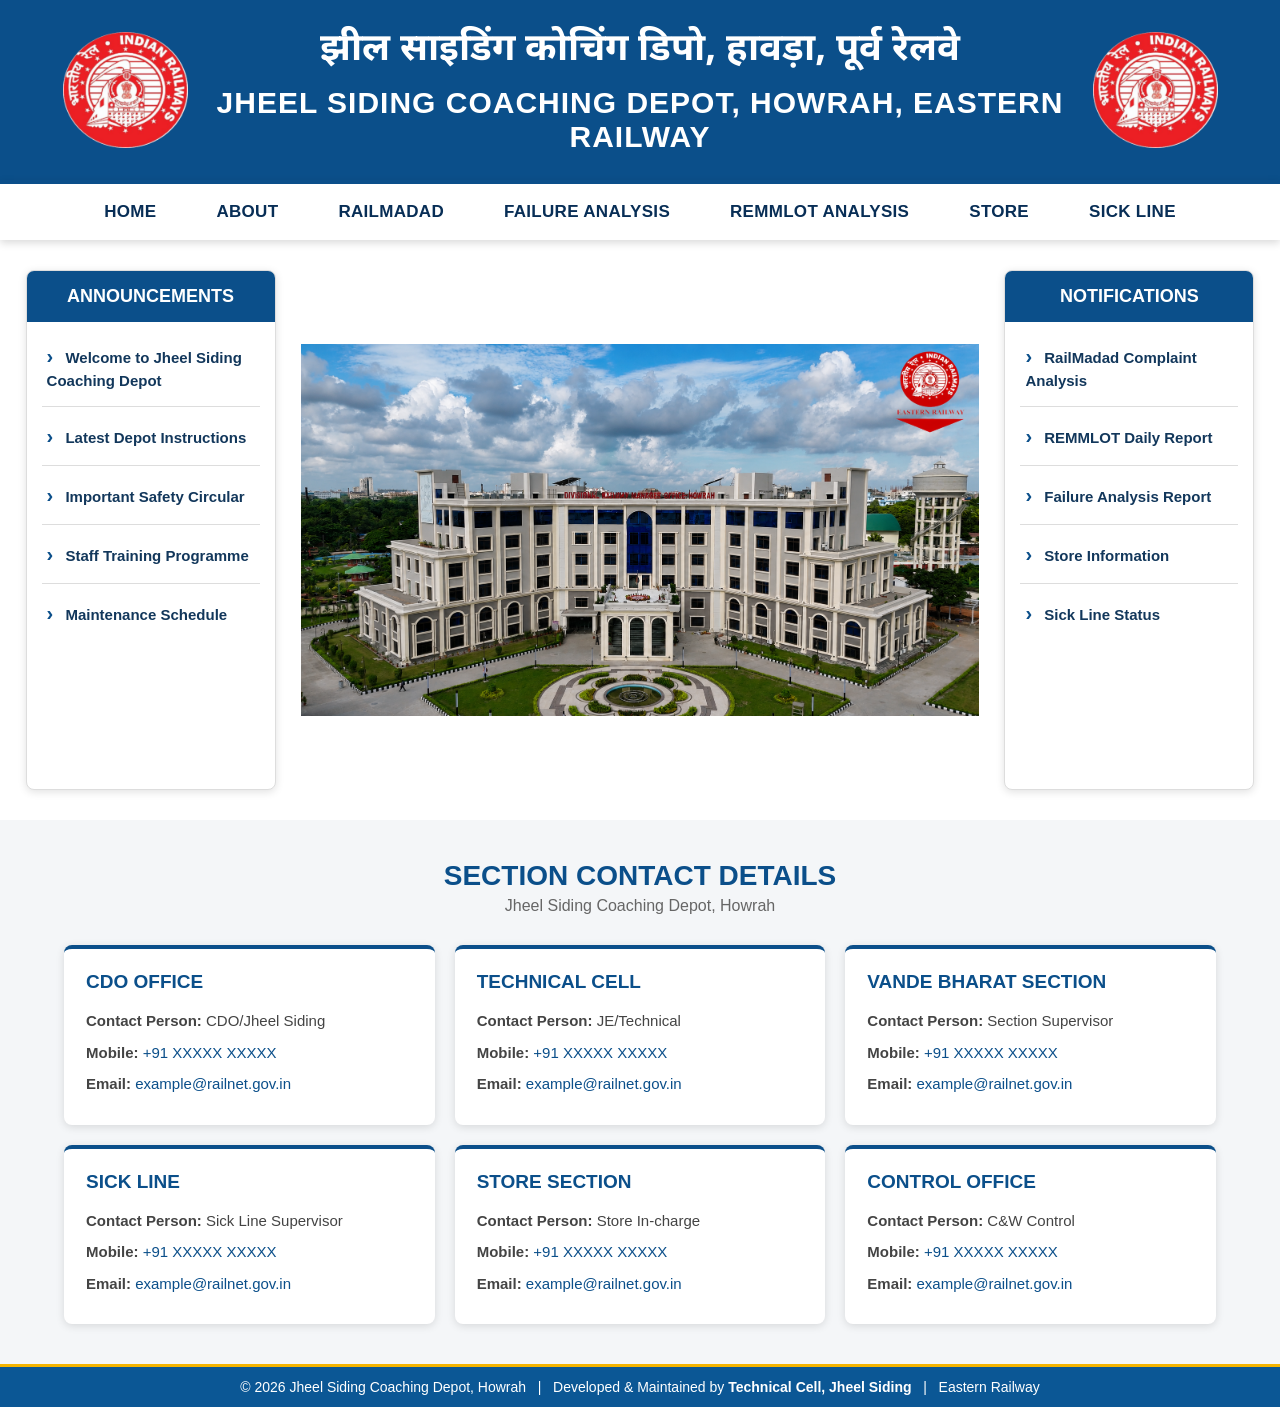
<file: index.html>
<!DOCTYPE html>                 <!-- Document Type -->

<html lang="en">                <!-- Document Language -->

<head>                          <!-- Information about the website -->

    <meta charset="UTF-8">      <!-- Character & Language support -->

    <!-- Webpage width = user device -->
    <meta name="viewport" content="width=device-width, initial-scale=1.0">

    <!-- Browser tab title -->
    <title>Jheel Siding Coaching Depot, Howrah</title>

    <!-- Hindi Font: Noto Sans Devanagari -->
    <link href="https://fonts.googleapis.com/css2?family=Noto+Sans+Devanagari:wght@700&display=swap" 
          rel="stylesheet"> 
 
    <!-- CSS File --> 
    <link rel="stylesheet" href="style.css"> 
 
</head> 
 

<body> 

    <header class="main-header"> 
 
    <!-- Left Logo --> 
<div class="logo-box"> 
 
    <img src="./images/logo.png" 
         alt="Indian Railways Logo" 
         class="header-logo"> 
 
</div> 
 
    <!-- Centre Heading --> 
    <div class="header-title"> 
 
        <h1 class="hindi-heading"> 
            झील साइडिंग कोचिंग डिपो, हावड़ा, पूर्व रेलवे 
        </h1> 
 
        <h1 class="english-heading"> 
            JHEEL SIDING COACHING DEPOT, HOWRAH, EASTERN RAILWAY 
        </h1> 
 
    </div> 
 
   <!-- Right Logo --> 
<div class="logo-box"> 
 
    <img src="./images/logo.png" 
         alt="Eastern Railway Logo" 
         class="header-logo"> 
 
</div> 
 
</header> 

<!-- =========================
     NAVIGATION MENU
     ========================= -->

<nav class="navbar">

    <ul class="nav-menu">

        <li>
            <a href="index.html">HOME</a>
        </li>

        <li>
            <a href="about.html">ABOUT</a>
        </li>

        <li>
            <a href="railmadad.html">RAILMADAD</a>
        </li>

        <li>
            <a href="failure.html">FAILURE ANALYSIS</a>
        </li>

        <li>
            <a href="remmlot.html">REMMLOT ANALYSIS</a>
        </li>

        <li>
            <a href="store.html">STORE</a>
        </li>

        <li>
            <a href="sickline.html">SICK LINE</a>
        </li>

    </ul>

</nav>


<!-- =====================================
     MAIN CONTENT AREA
     ===================================== -->

<section class="main-content">


    <!-- ===============================
         LEFT SIDE - ANNOUNCEMENTS
         =============================== -->

    <aside class="side-panel announcement-panel">

        <h2 class="panel-title">
            ANNOUNCEMENTS
        </h2>

        <div class="panel-content">

            <a href="#">
                Welcome to Jheel Siding Coaching Depot
            </a>

            <a href="#">
                Latest Depot Instructions
            </a>

            <a href="#">
                Important Safety Circular
            </a>

            <a href="#">
                Staff Training Programme
            </a>

            <a href="#">
                Maintenance Schedule
            </a>

        </div>

    </aside>


    <!-- ===============================
         CENTRE - IMAGE SLIDER
         =============================== -->

    <section class="slider">

        <div class="slides">

            <img src="./images/DRM_Building.png"
                 class="slide active"
                 alt="DRM Building">

            <img src="./images/Jheel_Siding.png"
                 class="slide"
                 alt="Jheel Siding">

            <img src="./images/VB_INSPECTION_SHED.png"
                 class="slide"
                 alt="Vande Bharat Inspection Shed">

        </div>


        <!-- Previous Button -->

        <button class="prev" type="button">
            &#10094;
        </button>


        <!-- Next Button -->

        <button class="next" type="button">
            &#10095;
        </button>


        <!-- Slider Dots -->

        <div class="slider-dots">

            <span class="dot active-dot"></span>

            <span class="dot"></span>

            <span class="dot"></span>

        </div>

    </section>


    <!-- ===============================
         RIGHT SIDE - NOTIFICATIONS
         =============================== -->

    <aside class="side-panel notification-panel">

        <h2 class="panel-title">
            NOTIFICATIONS
        </h2>

        <div class="panel-content">

            <a href="#">
                RailMadad Complaint Analysis
            </a>

            <a href="#">
                REMMLOT Daily Report
            </a>

            <a href="#">
                Failure Analysis Report
            </a>

            <a href="#">
                Store Information
            </a>

            <a href="#">
                Sick Line Status
            </a>

        </div>

    </aside>


</section>
 
<script src="script.js"></script> 

<!-- =====================================
     SECTION CONTACT DETAILS
     ===================================== -->

<section class="contact-section">

    <h2 class="contact-main-title">
        SECTION CONTACT DETAILS
    </h2>

    <p class="contact-subtitle">
        Jheel Siding Coaching Depot, Howrah
    </p>


    <div class="contact-container">


        <!-- CDO OFFICE -->

        <div class="contact-card">

            <h3>CDO OFFICE</h3>

            <p>
                <strong>Contact Person:</strong> CDO/Jheel Siding
            </p>

            <p>
                <strong>Mobile:</strong>
                <a href="tel:+919XXXXXXXXX">
                    +91 XXXXX XXXXX
                </a>
            </p>

            <p>
                <strong>Email:</strong>
                <a href="mailto:example@railnet.gov.in">
                    example@railnet.gov.in
                </a>
            </p>

        </div>


        <!-- TECHNICAL CELL -->

        <div class="contact-card">

            <h3>TECHNICAL CELL</h3>

            <p>
                <strong>Contact Person:</strong> JE/Technical
            </p>

            <p>
                <strong>Mobile:</strong>
                <a href="tel:+919XXXXXXXXX">
                    +91 XXXXX XXXXX
                </a>
            </p>

            <p>
                <strong>Email:</strong>
                <a href="mailto:example@railnet.gov.in">
                    example@railnet.gov.in
                </a>
            </p>

        </div>


        <!-- VANDE BHARAT -->

        <div class="contact-card">

            <h3>VANDE BHARAT SECTION</h3>

            <p>
                <strong>Contact Person:</strong> Section Supervisor
            </p>

            <p>
                <strong>Mobile:</strong>
                <a href="tel:+919XXXXXXXXX">
                    +91 XXXXX XXXXX
                </a>
            </p>

            <p>
                <strong>Email:</strong>
                <a href="mailto:example@railnet.gov.in">
                    example@railnet.gov.in
                </a>
            </p>

        </div>


        <!-- SICK LINE -->

        <div class="contact-card">

            <h3>SICK LINE</h3>

            <p>
                <strong>Contact Person:</strong> Sick Line Supervisor
            </p>

            <p>
                <strong>Mobile:</strong>
                <a href="tel:+919XXXXXXXXX">
                    +91 XXXXX XXXXX
                </a>
            </p>

            <p>
                <strong>Email:</strong>
                <a href="mailto:example@railnet.gov.in">
                    example@railnet.gov.in
                </a>
            </p>

        </div>


        <!-- STORE -->

        <div class="contact-card">

            <h3>STORE SECTION</h3>

            <p>
                <strong>Contact Person:</strong> Store In-charge
            </p>

            <p>
                <strong>Mobile:</strong>
                <a href="tel:+919XXXXXXXXX">
                    +91 XXXXX XXXXX
                </a>
            </p>

            <p>
                <strong>Email:</strong>
                <a href="mailto:example@railnet.gov.in">
                    example@railnet.gov.in
                </a>
            </p>

        </div>


        <!-- CONTROL -->

        <div class="contact-card">

            <h3>CONTROL OFFICE</h3>

            <p>
                <strong>Contact Person:</strong> C&W Control
            </p>

            <p>
                <strong>Mobile:</strong>
                <a href="tel:+919XXXXXXXXX">
                    +91 XXXXX XXXXX
                </a>
            </p>

            <p>
                <strong>Email:</strong>
                <a href="mailto:example@railnet.gov.in">
                    example@railnet.gov.in
                </a>
            </p>

        </div>


    </div>

</section>


</body> 


<!-- =====================================
     BOTTOM DEVELOPER RIBBON
     ===================================== -->

<div class="bottom-ribbon">

    © 2026 Jheel Siding Coaching Depot, Howrah
    &nbsp; | &nbsp;

    Developed & Maintained by
    <strong>Technical Cell, Jheel Siding</strong>

    &nbsp; | &nbsp;
    Eastern Railway

</div>
 
 
</html>
</file>
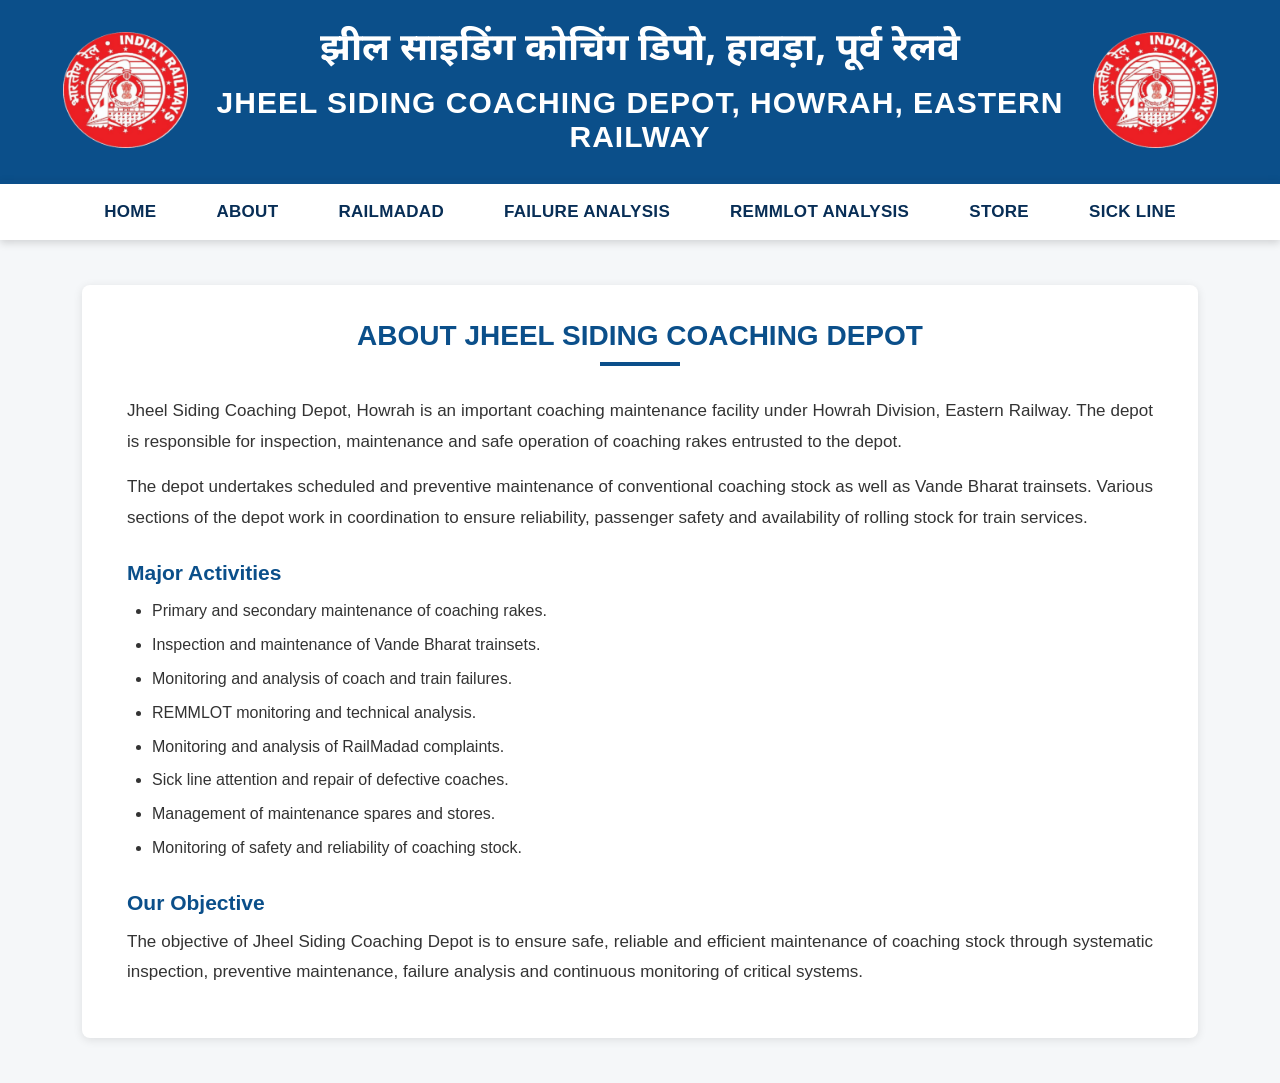
<file: about.html>
<!DOCTYPE html>

<html lang="en">

<head>

    <meta charset="UTF-8">

    <meta name="viewport"
          content="width=device-width, initial-scale=1.0">

    <title>About Us - Jheel Siding Coaching Depot</title>

    <!-- Hindi Font -->
    <link href="https://fonts.googleapis.com/css2?family=Noto+Sans+Devanagari:wght@700&display=swap"
          rel="stylesheet">

    <!-- Same CSS File -->
    <link rel="stylesheet" href="style.css">

</head>


<body>


<!-- =========================
     HEADER
     ========================= -->

<header class="main-header">

    <!-- Left Logo -->

    <div class="logo-box">

        <img src="./images/logo.png"
             alt="Indian Railways Logo"
             class="header-logo">

    </div>


    <!-- Centre Heading -->

    <div class="header-title">

        <h1 class="hindi-heading">
            झील साइडिंग कोचिंग डिपो, हावड़ा, पूर्व रेलवे
        </h1>

        <h1 class="english-heading">
            JHEEL SIDING COACHING DEPOT, HOWRAH, EASTERN RAILWAY
        </h1>

    </div>


    <!-- Right Logo -->

    <div class="logo-box">

        <img src="./images/logo.png"
             alt="Eastern Railway Logo"
             class="header-logo">

    </div>

</header>


<!-- =========================
     NAVIGATION BAR
     ========================= -->

<nav class="navbar">

    <ul class="nav-menu">

        <li>
            <a href="index.html">HOME</a>
        </li>

        <li>
            <a href="about.html">ABOUT</a>
        </li>

        <li>
            <a href="railmadad.html">RAILMADAD</a>
        </li>

        <li>
            <a href="#">FAILURE ANALYSIS</a>
        </li>

        <li>
            <a href="remmlot.html">REMMLOT ANALYSIS</a>
        </li>

        <li>
            <a href="#">STORE</a>
        </li>

        <li>
            <a href="#">SICK LINE</a>
        </li>

    </ul>

</nav>


<!-- =========================
     ABOUT SECTION
     ========================= -->

<section class="about-section">

    <div class="about-container">

        <h2>ABOUT JHEEL SIDING COACHING DEPOT</h2>

        <div class="about-line"></div>


        <p>
            Jheel Siding Coaching Depot, Howrah is an important
            coaching maintenance facility under Howrah Division,
            Eastern Railway. The depot is responsible for inspection,
            maintenance and safe operation of coaching rakes entrusted
            to the depot.
        </p>


        <p>
            The depot undertakes scheduled and preventive maintenance
            of conventional coaching stock as well as Vande Bharat
            trainsets. Various sections of the depot work in coordination
            to ensure reliability, passenger safety and availability of
            rolling stock for train services.
        </p>


        <h3>Major Activities</h3>

        <ul>

            <li>
                Primary and secondary maintenance of coaching rakes.
            </li>

            <li>
                Inspection and maintenance of Vande Bharat trainsets.
            </li>

            <li>
                Monitoring and analysis of coach and train failures.
            </li>

            <li>
                REMMLOT monitoring and technical analysis.
            </li>

            <li>
                Monitoring and analysis of RailMadad complaints.
            </li>

            <li>
                Sick line attention and repair of defective coaches.
            </li>

            <li>
                Management of maintenance spares and stores.
            </li>

            <li>
                Monitoring of safety and reliability of coaching stock.
            </li>

        </ul>


        <h3>Our Objective</h3>

        <p>
            The objective of Jheel Siding Coaching Depot is to ensure
            safe, reliable and efficient maintenance of coaching stock
            through systematic inspection, preventive maintenance,
            failure analysis and continuous monitoring of critical
            systems.
        </p>


    </div>

</section>


</body>

</html>
</file>
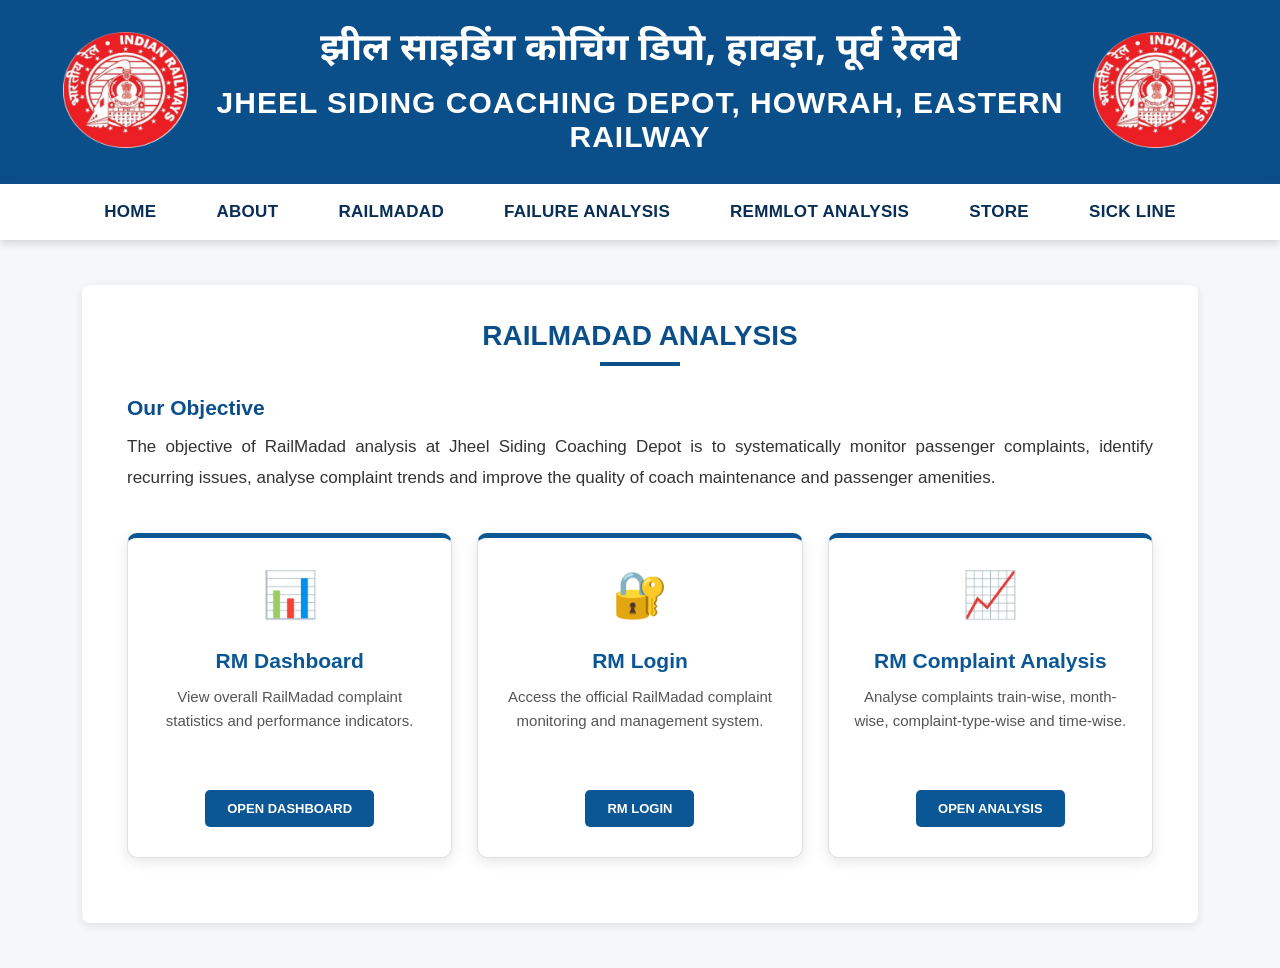
<file: railmadad.html>
<!DOCTYPE html>

<html lang="en">

<head>

    <meta charset="UTF-8">

    <meta name="viewport"
          content="width=device-width, initial-scale=1.0">

    <title>About Us - Jheel Siding Coaching Depot</title>

    <!-- Hindi Font -->
    <link href="https://fonts.googleapis.com/css2?family=Noto+Sans+Devanagari:wght@700&display=swap"
          rel="stylesheet">

    <!-- Same CSS File -->
    <link rel="stylesheet" href="style.css">

</head>


<body>


<!-- =========================
     HEADER
     ========================= -->

<header class="main-header">

    <!-- Left Logo -->

    <div class="logo-box">

        <img src="./images/logo.png"
             alt="Indian Railways Logo"
             class="header-logo">

    </div>


    <!-- Centre Heading -->

    <div class="header-title">

        <h1 class="hindi-heading">
            झील साइडिंग कोचिंग डिपो, हावड़ा, पूर्व रेलवे
        </h1>

        <h1 class="english-heading">
            JHEEL SIDING COACHING DEPOT, HOWRAH, EASTERN RAILWAY
        </h1>

    </div>


    <!-- Right Logo -->

    <div class="logo-box">

        <img src="./images/logo.png"
             alt="Eastern Railway Logo"
             class="header-logo">

    </div>

</header>


<!-- =========================
     NAVIGATION BAR
     ========================= -->

<nav class="navbar">

    <ul class="nav-menu">

        <li>
            <a href="index.html">HOME</a>
        </li>

        <li>
            <a href="about.html">ABOUT</a>
        </li>

        <li>
            <a href="railmadad.html">RAILMADAD</a>
        </li>

        <li>
            <a href="#">FAILURE ANALYSIS</a>
        </li>

        <li>
            <a href="remmlot.html">REMMLOT ANALYSIS</a>
        </li>

        <li>
            <a href="#">STORE</a>
        </li>

        <li>
            <a href="#">SICK LINE</a>
        </li>

    </ul>

</nav>

<!-- =========================
     RAILMADAD SECTION
     ========================= -->

<section class="about-section">

    <div class="about-container">

        <h2>RAILMADAD ANALYSIS</h2>

        <div class="about-line"></div>


        <!-- INTRODUCTION -->

        <h3>Our Objective</h3>

        <p>
            The objective of RailMadad analysis at Jheel Siding Coaching
            Depot is to systematically monitor passenger complaints,
            identify recurring issues, analyse complaint trends and
            improve the quality of coach maintenance and passenger
            amenities.
        </p>


        <!-- =========================
             RAILMADAD BUTTONS
             ========================= -->



             <div class="rm-button-container">


    <!-- =========================
         RM DASHBOARD
         ========================= -->

    <a href="rm-dashboard.html"
       class="rm-button-card">

        <div class="rm-button-icon">
            📊
        </div>

        <h3>RM Dashboard</h3>

        <p>
            View overall RailMadad complaint statistics
            and performance indicators.
        </p>

        <span class="rm-btn">
            OPEN DASHBOARD
        </span>

    </a>


    <!-- =========================
         RM LOGIN
         ========================= -->

    <a href="https://railmadad.indianrailways.gov.in/madad/final/home.jsp"
       class="rm-button-card"
       target="_blank"
       rel="noopener noreferrer">

        <div class="rm-button-icon">
            🔐
        </div>

        <h3>RM Login</h3>

        <p>
            Access the official RailMadad complaint
            monitoring and management system.
        </p>

        <span class="rm-btn">
            RM LOGIN
        </span>

    </a>


    <!-- =========================
         RM COMPLAINT ANALYSIS
         ========================= -->

    <a href="rm_analysis_dashboard.html"
       class="rm-button-card">

        <div class="rm-button-icon">
            📈
        </div>

        <h3>RM Complaint Analysis</h3>

        <p>
            Analyse complaints train-wise, month-wise,
            complaint-type-wise and time-wise.
        </p>

        <span class="rm-btn">
            OPEN ANALYSIS
        </span>

    </a>


</div>
       

    </div>

</section>


</body>

</html>
</file>
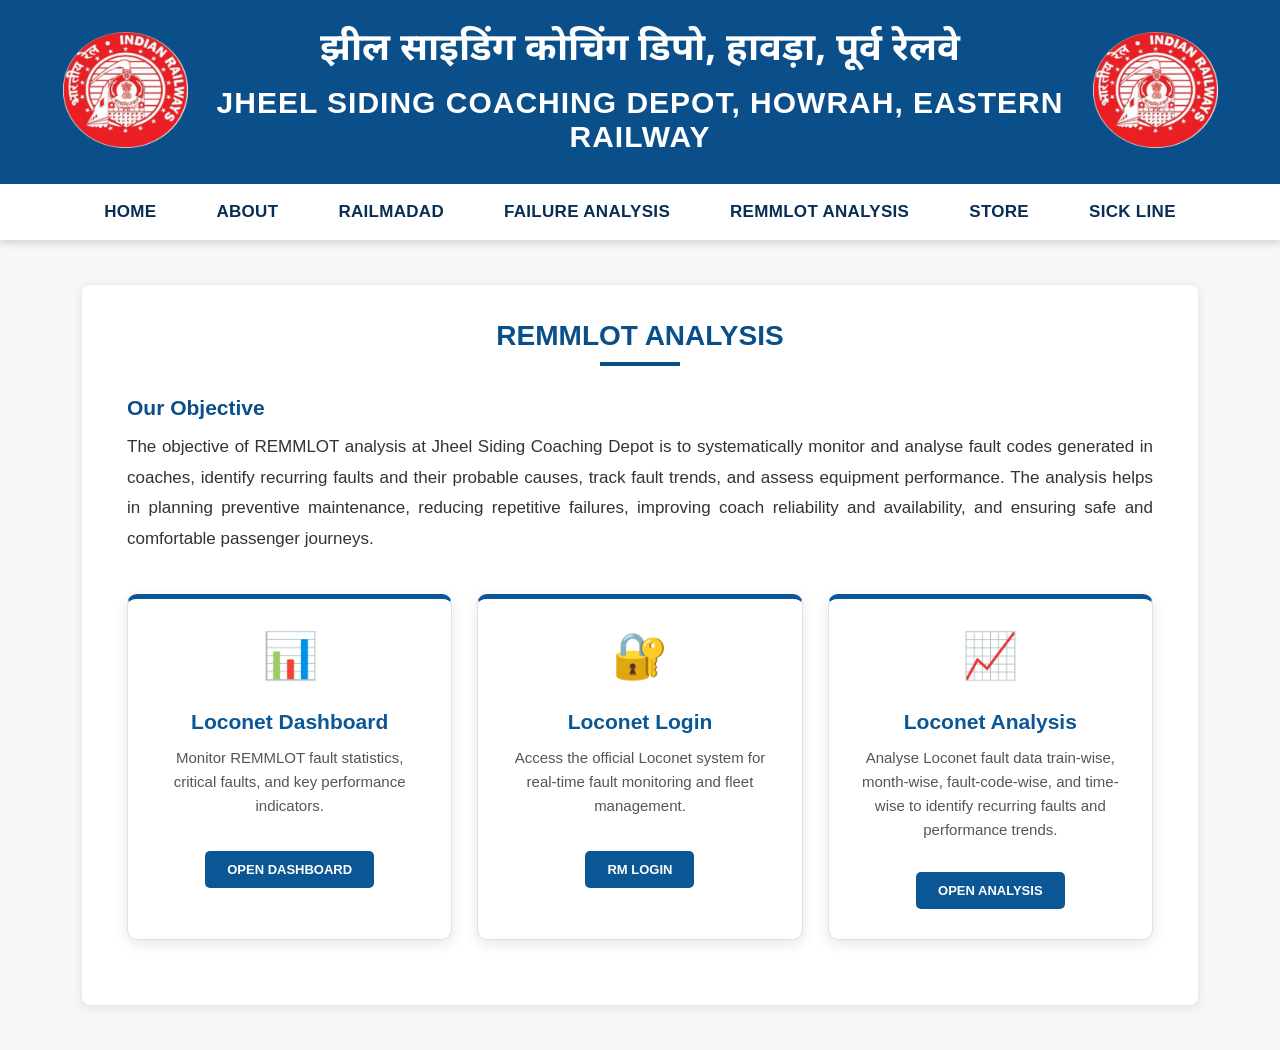
<file: remmlot.html>
<!DOCTYPE html>

<html lang="en">

<head>

    <meta charset="UTF-8">

    <meta name="viewport"
          content="width=device-width, initial-scale=1.0">

    <title>About Us - Jheel Siding Coaching Depot</title>

    <!-- Hindi Font -->
    <link href="https://fonts.googleapis.com/css2?family=Noto+Sans+Devanagari:wght@700&display=swap"
          rel="stylesheet">

    <!-- Same CSS File -->
    <link rel="stylesheet" href="style.css">

</head>


<body>


<!-- =========================
     HEADER
     ========================= -->

<header class="main-header">

    <!-- Left Logo -->

    <div class="logo-box">

        <img src="./images/logo.png"
             alt="Indian Railways Logo"
             class="header-logo">

    </div>


    <!-- Centre Heading -->

    <div class="header-title">

        <h1 class="hindi-heading">
            झील साइडिंग कोचिंग डिपो, हावड़ा, पूर्व रेलवे
        </h1>

        <h1 class="english-heading">
            JHEEL SIDING COACHING DEPOT, HOWRAH, EASTERN RAILWAY
        </h1>

    </div>


    <!-- Right Logo -->

    <div class="logo-box">

        <img src="./images/logo.png"
             alt="Eastern Railway Logo"
             class="header-logo">

    </div>

</header>


<!-- =========================
     NAVIGATION BAR
     ========================= -->

<nav class="navbar">

    <ul class="nav-menu">

        <li>
            <a href="index.html">HOME</a>
        </li>

        <li>
            <a href="about.html">ABOUT</a>
        </li>

        <li>
            <a href="railmadad.html">RAILMADAD</a>
        </li>

        <li>
            <a href="#">FAILURE ANALYSIS</a>
        </li>

        <li>
            <a href="remmlot.html">REMMLOT ANALYSIS</a>
        </li>

        <li>
            <a href="#">STORE</a>
        </li>

        <li>
            <a href="#">SICK LINE</a>
        </li>

    </ul>

</nav>

<!-- =========================
     REMMLOT SECTION
     ========================= -->

<section class="about-section">

    <div class="about-container">

        <h2>REMMLOT ANALYSIS</h2>

        <div class="about-line"></div>


        <!-- INTRODUCTION -->

        <h3>Our Objective</h3>

        <p>
            The objective of REMMLOT analysis at Jheel Siding Coaching Depot is to systematically
             monitor and analyse fault codes generated in coaches, identify recurring faults and 
             their probable causes, track fault trends, and assess equipment performance. 
             The analysis helps in planning preventive maintenance, reducing repetitive failures, 
             improving coach reliability and availability, and ensuring safe and
             comfortable passenger journeys.
        </p>


        <!-- =========================
             RAILMADAD BUTTONS
             ========================= -->



             <div class="rm-button-container">


    <!-- =========================
         RM DASHBOARD
         ========================= -->

    <a href="loconet-dashboard.html"
       class="rm-button-card">

        <div class="rm-button-icon">
            📊
        </div>

        <h3>Loconet Dashboard</h3>

        <p>
            Monitor REMMLOT fault statistics, critical faults, and key performance indicators.
        </p>

        <span class="rm-btn">
            OPEN DASHBOARD
        </span>

    </a>


    <!-- =========================
         RM LOGIN
         ========================= -->

    <a href="https://loconet.in/(S(c3idoajxh5gwuawg2aofbmeg))/SignIn.aspx"
       class="rm-button-card"
       target="_blank"
       rel="noopener noreferrer">

        <div class="rm-button-icon">
            🔐
        </div>

        <h3>Loconet Login</h3>

        <p>
            Access the official Loconet system for real-time fault monitoring and fleet management.
        </p>

        <span class="rm-btn">
            RM LOGIN
        </span>

    </a>


    <!-- =========================
         RM COMPLAINT ANALYSIS
         ========================= -->

    <a href="rm-analysis.html"
       class="rm-button-card">

        <div class="rm-button-icon">
            📈
        </div>

        <h3>Loconet Analysis</h3>

        <p>
            Analyse Loconet fault data train-wise, month-wise, fault-code-wise, 
            and time-wise to identify recurring faults and performance trends.
        </p>

        <span class="rm-btn">
            OPEN ANALYSIS
        </span>

    </a>


</div>
       

    </div>

</section>


</body>

</html>
</file>
<file: style.css>
* {
    margin: 0;
    padding: 0;
    box-sizing: border-box;
}

body {
    font-family: Arial, sans-serif;
}


/* =========================
   MAIN HEADER
   ========================= */

.main-header {
    width: 100%;
    min-height: 180px;

    background-color: #0B4F8A;
    color: white;

    display: grid;

    /* Left logo | Heading | Right logo */
    grid-template-columns: 180px 1fr 180px;

    align-items: center;

    padding: 20px 35px;
}


/* =========================
   LOGO
   ========================= */

.logo-box {
    display: flex;
    justify-content: center;
    align-items: center;
}

.header-logo {
    width: 125px;
    height: 125px;

    object-fit: contain;
}


/* =========================
   CENTRE TITLE
   ========================= */

.header-title {
    text-align: center;
}


/* Hindi Heading */

.hindi-heading {
    font-family: "Noto Sans Devanagari", sans-serif;

    font-size: 38px;
    font-weight: 700;

    margin-bottom: 10px;
}


/* English Heading */

.english-heading {
    font-family: Arial, sans-serif;

    font-size: 30px;
    font-weight: 700;

    letter-spacing: 1px;
}


/* =========================
   MOBILE SCREEN
   ========================= */

@media (max-width: 768px) {

    .main-header {
        grid-template-columns: 80px 1fr 80px;
        padding: 15px 5px;
    }

    .header-logo {
        width: 65px;
        height: 65px;
    }

    .hindi-heading {
        font-size: 22px;
    }

    .english-heading {
        font-size: 17px;
        letter-spacing: 0;
    }
}

/* =====================================
   NAVIGATION BAR
   ===================================== */

.navbar {

    width: 100%;

    background-color: #ffffff;

    border-top: 4px solid #0B4F8A;

    box-shadow: 0 3px 8px rgba(0, 0, 0, 0.15);

    position: relative;

    z-index: 100;
}


/* Menu */

.nav-menu {

    list-style: none;

    display: flex;

    justify-content: center;

    align-items: center;

    margin: 0;

    padding: 0;
}


/* Individual Menu */

.nav-menu li {

    position: relative;
}


/* Menu Text */

.nav-menu li a {

    display: block;

    padding: 18px 30px;

    text-decoration: none;

    color: #082E56;

    font-family: Arial, sans-serif;

    font-size: 17px;

    font-weight: 700;

    letter-spacing: 0.3px;

    transition: 0.3s;
}


/* Mouse Hover */

.nav-menu li a:hover {

    background-color: #0B4F8A;

    color: #ffffff;
}

/* =========================
   IMAGE SLIDER
   ========================= */
/* =====================================
   MAIN THREE COLUMN AREA
   ===================================== */

.main-content {

    width: 96%;

    margin: 30px auto;

    display: grid;

    /* Announcement | Image | Notification */
    grid-template-columns: 250px minmax(0, 1fr) 250px;

    gap: 25px;

    align-items: stretch;
}


/* =====================================
   LEFT & RIGHT PANELS
   ===================================== */

.side-panel {

    background-color: #ffffff;

    border: 1px solid #dddddd;

    border-radius: 8px;

    overflow: hidden;

    box-shadow: 0 2px 8px rgba(0, 0, 0, 0.12);
}


/* Panel Heading */

.panel-title {

    background-color: #0B4F8A;

    color: #ffffff;

    text-align: center;

    font-family: Arial, sans-serif;

    font-size: 18px;

    font-weight: bold;

    padding: 15px 5px;
}


/* Panel Content */

.panel-content {

    padding: 5px 15px;
}


/* Announcement / Notification Links */

.panel-content a {

    display: block;

    color: #12375b;

    text-decoration: none;

    font-size: 15px;

    font-weight: 600;

    line-height: 1.4;

    padding: 15px 5px;

    border-bottom: 1px solid #dddddd;
}


/* Remove last border */

.panel-content a:last-child {

    border-bottom: none;
}


/* Hover Effect */

.panel-content a:hover {

    color: #0B4F8A;

    background-color: #f2f6fa;

    padding-left: 10px;
}


/* Add bullet */

.panel-content a::before {

    content: "›";

    color: #0B4F8A;

    font-size: 20px;

    font-weight: bold;

    margin-right: 8px;
}


/* =====================================
   CENTRE IMAGE SLIDER
   ===================================== */

.slider {

    width: 100%;

    height: 520px;

    position: relative;

    overflow: hidden;

    background-color: #ffffff;

    border-radius: 8px;
}


.slides {

    width: 100%;

    height: 100%;

    position: relative;
}


.slide {

    width: 100%;

    height: 100%;

    position: absolute;

    top: 0;

    left: 0;

    object-fit: contain;

    object-position: center;

    opacity: 0;

    transition: opacity 1s ease-in-out;
}


.slide.active {

    opacity: 1;
}
/* =====================================
   CONTACT SECTION
   ===================================== */

.contact-section {
    width: 100%;
    background-color: #f4f6f8;

    padding: 40px 5%;
}


/* Main Heading */

.contact-main-title {
    text-align: center;

    color: #0B4F8A;

    font-size: 28px;

    font-weight: 700;

    margin-bottom: 5px;
}


/* Subtitle */

.contact-subtitle {
    text-align: center;

    color: #666666;

    font-size: 16px;

    margin-bottom: 30px;
}


/* Contact Card Container */

.contact-container {
    max-width: 1400px;

    margin: auto;

    display: grid;

    grid-template-columns: repeat(3, 1fr);

    gap: 20px;
}


/* Individual Contact Card */

.contact-card {
    background-color: #ffffff;

    border-radius: 8px;

    border-top: 4px solid #0B4F8A;

    padding: 22px;

    box-shadow: 0 2px 8px rgba(0, 0, 0, 0.12);

    transition: 0.3s;
}


/* Hover Effect */

.contact-card:hover {
    transform: translateY(-4px);

    box-shadow: 0 5px 15px rgba(0, 0, 0, 0.18);
}


/* Section Name */

.contact-card h3 {
    color: #0B4F8A;

    font-size: 19px;

    margin-bottom: 15px;
}


/* Contact Information */

.contact-card p {
    color: #444444;

    font-size: 15px;

    line-height: 1.7;

    margin-bottom: 6px;
}


/* Phone & Email Links */

.contact-card a {
    color: #0B4F8A;

    text-decoration: none;
}


.contact-card a:hover {
    text-decoration: underline;
}


/* =====================================
   TABLET
   ===================================== */

@media (max-width: 1000px) {

    .contact-container {
        grid-template-columns: repeat(2, 1fr);
    }

}


/* =====================================
   MOBILE
   ===================================== */

@media (max-width: 600px) {

    .contact-container {
        grid-template-columns: 1fr;
    }

    .contact-main-title {
        font-size: 23px;
    }

}
/* =====================================
   ABOUT PAGE
   ===================================== */

.about-section {

    width: 100%;

    background-color: #f5f7f9;

    padding: 45px 20px;
}


.about-container {

    width: 90%;

    max-width: 1200px;

    margin: auto;

    background-color: white;

    padding: 35px 45px;

    border-radius: 8px;

    box-shadow: 0 2px 10px rgba(0, 0, 0, 0.10);
}


/* Main About Heading */

.about-container h2 {

    text-align: center;

    color: #0B4F8A;

    font-size: 28px;

    margin-bottom: 10px;
}


/* Blue line below heading */

.about-line {

    width: 80px;

    height: 4px;

    background-color: #0B4F8A;

    margin: 0 auto 30px auto;

}


/* Sub Headings */

.about-container h3 {

    color: #0B4F8A;

    font-size: 21px;

    margin-top: 28px;

    margin-bottom: 12px;

}


/* Paragraph */

.about-container p {

    font-size: 17px;

    line-height: 1.8;

    color: #333333;

    text-align: justify;

    margin-bottom: 15px;

}


/* List */

.about-container ul {

    padding-left: 25px;

    margin-top: 10px;

}


.about-container li {

    font-size: 16px;

    line-height: 1.8;

    color: #333333;

    margin-bottom: 5px;

}


/* Mobile */

@media (max-width: 768px) {

    .about-container {

        width: 95%;

        padding: 25px 20px;

    }


    .about-container h2 {

        font-size: 22px;

    }


    .about-container p {

        font-size: 15px;

    }

}
/* =====================================
   DROPDOWN MENU
   ===================================== */

.dropdown {
    position: relative;
}


/* Small Arrow */

.arrow {
    font-size: 10px;
    margin-left: 6px;
}


/* Dropdown Box */

.dropdown-menu {
    display: none;

    position: absolute;

    top: 100%;
    left: 0;

    min-width: 220px;

    background-color: white;

    list-style: none;

    padding: 0;
    margin: 0;

    box-shadow: 0 4px 12px rgba(0, 0, 0, 0.18);

    z-index: 1000;
}


/* Dropdown Links */

.dropdown-menu li a {
    display: block;

    padding: 14px 18px;

    color: #0B2F55;

    background-color: white;

    text-decoration: none;

    font-size: 15px;

    font-weight: 600;

    white-space: nowrap;
}


/* Hover Effect */

.dropdown-menu li a:hover {
    background-color: #0B4F8A;

    color: white;
}


/* Show Dropdown */

.dropdown:hover .dropdown-menu {
    display: block;
}
/* =====================================
   RAILMADAD PAGE
   ===================================== */

.rm-section {

    width: 100%;

    background-color: #f4f7fa;

    padding: 40px 20px 60px;
}


.rm-container {

    width: 92%;

    max-width: 1400px;

    margin: auto;
}


/* =====================================
   RAILMADAD MAIN HEADING
   ===================================== */

.rm-heading {

    text-align: center;

    margin-bottom: 30px;
}


.rm-heading h1 {

    color: #0B4F8A;

    font-size: 32px;

    font-weight: 700;

    margin-bottom: 8px;
}


.rm-heading-line {

    width: 70px;

    height: 4px;

    background-color: #0B4F8A;

    margin: 0 auto 12px;
}


.rm-heading p {

    color: #666666;

    font-size: 17px;
}


/* =====================================
   ABOUT RAILMADAD
   ===================================== */

.rm-about {

    background-color: #ffffff;

    border-left: 5px solid #0B4F8A;

    border-radius: 8px;

    padding: 25px 30px;

    margin-bottom: 35px;

    box-shadow: 0 2px 10px rgba(0, 0, 0, 0.10);
}


.rm-about h2 {

    color: #0B4F8A;

    font-size: 24px;

    margin-bottom: 12px;
}


.rm-about p {

    color: #333333;

    font-size: 16px;

    line-height: 1.8;

    text-align: justify;

    margin-bottom: 10px;
}


/* =====================================
   RAILMADAD BUTTON AREA
   ===================================== */

.rm-buttons {

    display: grid;

    grid-template-columns: repeat(3, 1fr);

    gap: 22px;
}


/* Individual Button / Card */

.rm-card {

    background-color: #ffffff;

    border-radius: 10px;

    padding: 25px;

    text-decoration: none;

    color: #333333;

    border-top: 5px solid #0B4F8A;

    box-shadow: 0 3px 12px rgba(0, 0, 0, 0.12);

    transition: 0.3s;
}


/* Hover */

.rm-card:hover {

    transform: translateY(-6px);

    box-shadow: 0 8px 20px rgba(0, 0, 0, 0.18);
}


/* Icon */

.rm-icon {

    font-size: 38px;

    margin-bottom: 15px;
}


/* Card Heading */

.rm-card h3 {

    color: #0B4F8A;

    font-size: 20px;

    margin-bottom: 10px;
}


/* Card Description */

.rm-card p {

    color: #555555;

    font-size: 15px;

    line-height: 1.6;

    min-height: 72px;
}


/* Open Button Text */

.rm-open {

    display: inline-block;

    margin-top: 15px;

    color: #0B4F8A;

    font-size: 13px;

    font-weight: bold;
}


/* =====================================
   ACTIVE NAVIGATION BUTTON
   ===================================== */

.active-menu {

    background-color: #0B4F8A !important;

    color: #ffffff !important;
}


/* =====================================
   TABLET
   ===================================== */

@media (max-width: 1000px) {

    .rm-buttons {

        grid-template-columns: repeat(2, 1fr);

    }

}


/* =====================================
   MOBILE
   ===================================== */

@media (max-width: 650px) {

    .rm-buttons {

        grid-template-columns: 1fr;

    }


    .rm-about {

        padding: 20px;

    }


    .rm-heading h1 {

        font-size: 26px;

    }

}
/* =====================================================
   RAILMADAD PAGE
   ===================================================== */

.railmadad-page {

    background-color: #f4f7fa;

    padding: 45px 8% 70px;

    min-height: 600px;
}


/* =====================================================
   PAGE HEADING
   ===================================================== */

.railmadad-title {

    text-align: center;

    margin-bottom: 35px;
}


.railmadad-title h1 {

    color: #0b5795;

    font-size: 34px;

    font-weight: 700;

    margin-bottom: 8px;
}


.title-line {

    width: 80px;

    height: 4px;

    background-color: #0b5795;

    margin: 0 auto 12px;
}


.railmadad-title p {

    color: #555;

    font-size: 17px;
}



/* =====================================================
   ABOUT RAILMADAD
   ===================================================== */

.railmadad-about {

    max-width: 1450px;

    margin: 0 auto 45px;

    background-color: white;

    padding: 30px 40px;

    border-radius: 10px;

    border-left: 6px solid #0b5795;

    box-shadow: 0 3px 15px rgba(0,0,0,0.10);
}


.railmadad-about h2 {

    color: #0b5795;

    font-size: 25px;

    margin-bottom: 15px;
}


.railmadad-about p {

    color: #333;

    font-size: 16px;

    line-height: 1.8;

    text-align: justify;

    margin-bottom: 12px;
}



/* =====================================================
   SERVICE HEADING
   ===================================================== */

.service-heading {

    text-align: center;

    color: #0b5795;

    font-size: 27px;

    margin-bottom: 30px;
}



/* =====================================================
   THREE RAILMADAD BUTTONS
   ===================================================== */

.railmadad-services {

    max-width: 1300px;

    margin: auto;

    display: grid;

    grid-template-columns: repeat(3, 1fr);

    gap: 30px;
}



/* =====================================================
   SERVICE CARD
   ===================================================== */

.rm-service-card {

    background-color: white;

    padding: 35px 25px;

    border-radius: 12px;

    text-align: center;

    text-decoration: none;

    color: #333;

    border-top: 6px solid #0b5795;

    box-shadow: 0 4px 15px rgba(0,0,0,0.12);

    transition: 0.3s ease;
}



/* CARD HOVER */

.rm-service-card:hover {

    transform: translateY(-8px);

    box-shadow: 0 10px 25px rgba(0,0,0,0.20);
}



/* ICON */

.service-icon {

    font-size: 48px;

    margin-bottom: 15px;
}



/* CARD HEADING */

.rm-service-card h2 {

    color: #0b5795;

    font-size: 23px;

    margin-bottom: 15px;
}



/* CARD DESCRIPTION */

.rm-service-card p {

    color: #555;

    font-size: 15px;

    line-height: 1.6;

    min-height: 75px;

    margin-bottom: 22px;
}



/* BUTTON */

.service-button {

    display: inline-block;

    background-color: #0b5795;

    color: white;

    padding: 11px 22px;

    border-radius: 5px;

    font-size: 14px;

    font-weight: bold;

    transition: 0.3s;
}


.rm-service-card:hover .service-button {

    background-color: #073c68;
}



/* =====================================================
   ACTIVE RAILMADAD MENU
   ===================================================== */

.active-menu {

    color: #0b5795 !important;

    border-bottom: 3px solid #0b5795;
}



/* =====================================================
   FOOTER
   ===================================================== */

.site-footer {

    background-color: #0b5795;

    color: white;

    text-align: center;

    padding: 18px;

    font-size: 14px;
}



/* =====================================================
   TABLET
   ===================================================== */

@media (max-width: 1000px) {

    .railmadad-services {

        grid-template-columns: repeat(2, 1fr);

    }

}



/* =====================================================
   MOBILE
   ===================================================== */

@media (max-width: 650px) {

    .railmadad-services {

        grid-template-columns: 1fr;

    }


    .railmadad-about {

        padding: 25px 20px;

    }


    .railmadad-page {

        padding: 30px 15px 50px;

    }

}
/* ==========================================
   RAILMADAD THREE BUTTON SECTION
   ========================================== */

.rm-button-container {

    display: grid;

    grid-template-columns: repeat(3, 1fr);

    gap: 25px;

    margin-top: 40px;

    margin-bottom: 30px;
}


/* Individual Card */

.rm-button-card {

    background-color: #ffffff;

    border: 1px solid #e0e0e0;

    border-top: 5px solid #0b5795;

    border-radius: 10px;

    padding: 30px 25px;

    text-align: center;

    text-decoration: none;

    color: #333333;

    box-shadow: 0 4px 14px rgba(0, 0, 0, 0.10);

    transition: 0.3s ease;
}


/* Card Hover */

.rm-button-card:hover {

    transform: translateY(-7px);

    box-shadow: 0 9px 22px rgba(0, 0, 0, 0.18);
}


/* Icon */

.rm-button-icon {

    font-size: 45px;

    margin-bottom: 12px;
}


/* Card Heading */

.rm-button-card h3 {

    color: #0b5795;

    font-size: 21px;

    margin-bottom: 12px;
}


/* Description */

.rm-button-card p {

    color: #555555;

    font-size: 15px;

    line-height: 1.6;

    text-align: center;

    min-height: 75px;
}


/* Actual Button */

.rm-btn {

    display: inline-block;

    margin-top: 15px;

    padding: 11px 22px;

    background-color: #0b5795;

    color: #ffffff;

    border-radius: 5px;

    font-size: 13px;

    font-weight: bold;
}


/* Button Hover */

.rm-button-card:hover .rm-btn {

    background-color: #073d6a;
}


/* ==========================================
   RESPONSIVE DESIGN
   ========================================== */

@media (max-width: 900px) {

    .rm-button-container {

        grid-template-columns: 1fr;

    }

}
/* ==========================================
   RAILMADAD THREE BUTTON SECTION
   ========================================== */

.rm-button-container {

    display: grid;

    grid-template-columns: repeat(3, 1fr);

    gap: 25px;

    margin-top: 40px;

    margin-bottom: 30px;
}


/* Individual Card */

.rm-button-card {

    background-color: #ffffff;

    border: 1px solid #e0e0e0;

    border-top: 5px solid #0b5795;

    border-radius: 10px;

    padding: 30px 25px;

    text-align: center;

    text-decoration: none;

    color: #333333;

    box-shadow: 0 4px 14px rgba(0, 0, 0, 0.10);

    transition: 0.3s ease;
}


/* Card Hover */

.rm-button-card:hover {

    transform: translateY(-7px);

    box-shadow: 0 9px 22px rgba(0, 0, 0, 0.18);
}


/* Icon */

.rm-button-icon {

    font-size: 45px;

    margin-bottom: 12px;
}


/* Card Heading */

.rm-button-card h3 {

    color: #0b5795;

    font-size: 21px;

    margin-bottom: 12px;
}


/* Description */

.rm-button-card p {

    color: #555555;

    font-size: 15px;

    line-height: 1.6;

    text-align: center;

    min-height: 75px;
}


/* Actual Button */

.rm-btn {

    display: inline-block;

    margin-top: 15px;

    padding: 11px 22px;

    background-color: #0b5795;

    color: #ffffff;

    border-radius: 5px;

    font-size: 13px;

    font-weight: bold;
}


/* Button Hover */

.rm-button-card:hover .rm-btn {

    background-color: #073d6a;
}


/* ==========================================
   RESPONSIVE DESIGN
   ========================================== */

@media (max-width: 900px) {

    .rm-button-container {

        grid-template-columns: 1fr;

    }

}
/* ==========================================
   BOTTOM DEVELOPER RIBBON
   ========================================== */

.bottom-ribbon {

    width: 100%;

    background-color: #0b5795;

    color: #ffffff;

    text-align: center;

    padding: 12px 20px;

    font-family: Arial, sans-serif;

    font-size: 14px;

    font-weight: 500;

    box-sizing: border-box;

    border-top: 3px solid #f4b400;

}


/* Technical Cell Bold */

.bottom-ribbon strong {

    color: #ffffff;

    font-weight: 700;

}
</file>
